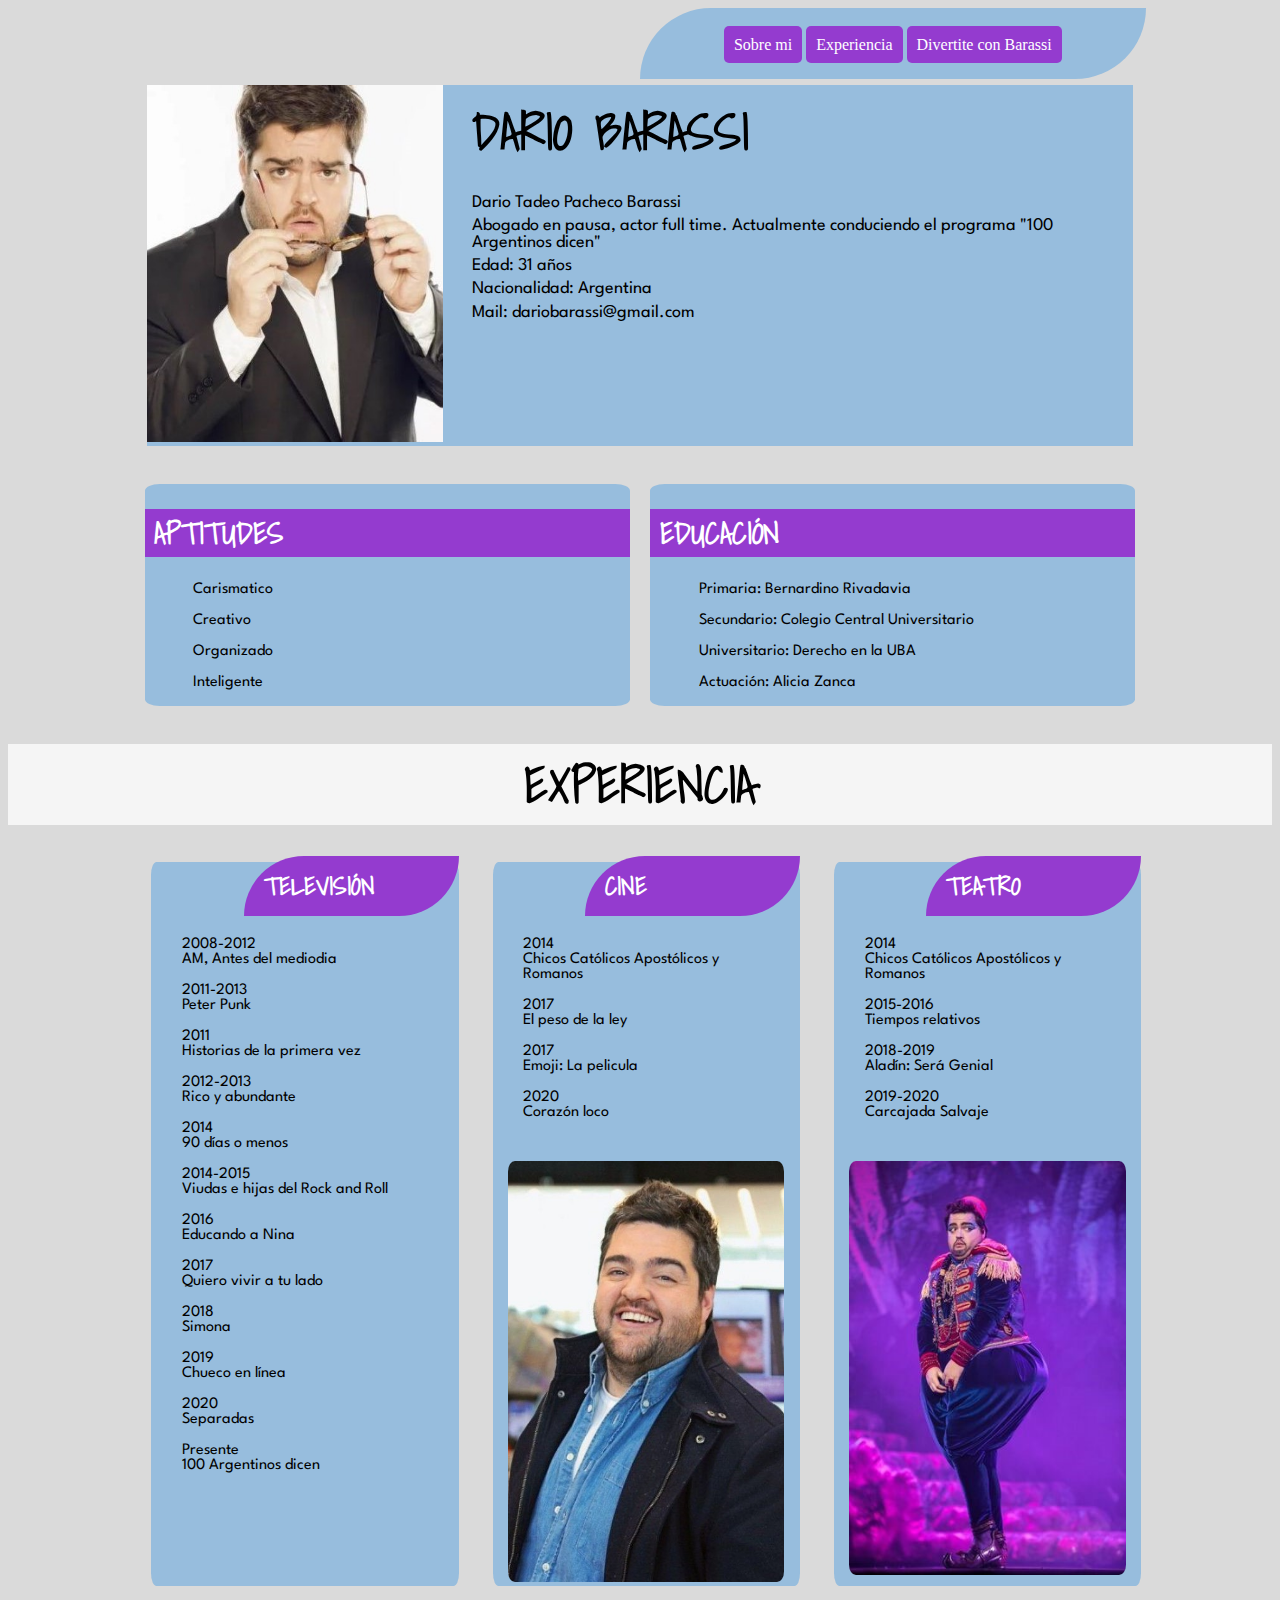
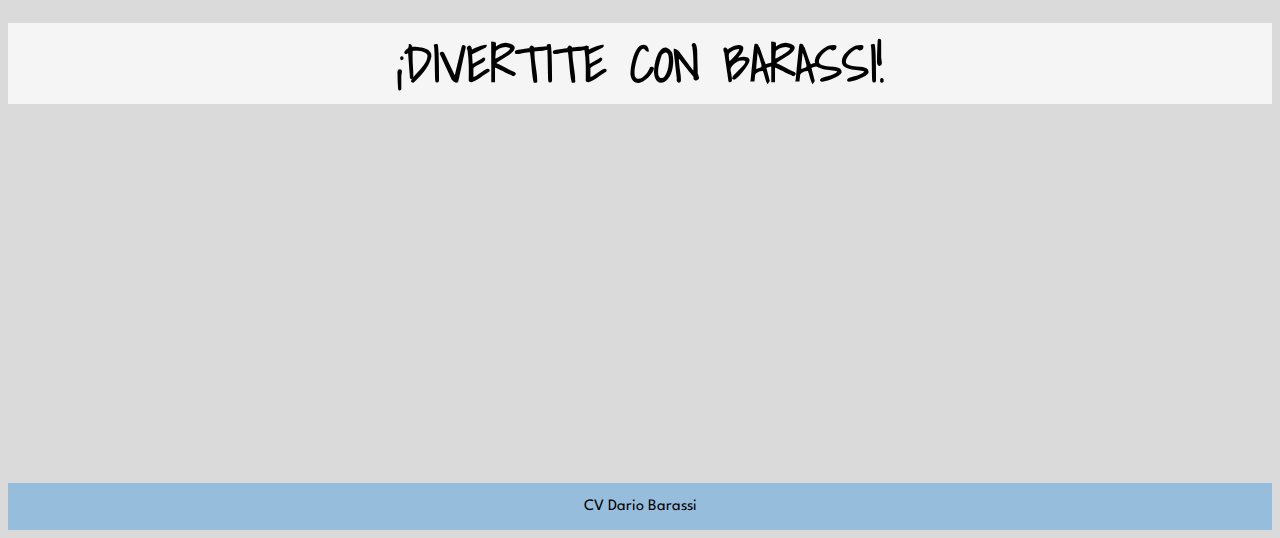
<file: index.html>
<!DOCTYPE html>
<html lang="en">
<head>
    <meta charset="UTF-8">
    <meta http-equiv="X-UA-Compatible" content="IE=edge">
    <meta name="viewport" content="width=device-width, initial-scale=1.0">
    <title>CV Barassi</title>
    <link href="https://fonts.googleapis.com/css2?family=Spartan&display=swap" rel="stylesheet">
    <link href="https://fonts.googleapis.com/css2?family=Shadows+Into+Light&display=swap" rel="stylesheet">
    <link rel="stylesheet" href="https://use.fontawesome.com/releases/v5.8.1/css/all.css" integrity="sha384-50oBUHEmvpQ+1lW4y57PTFmhCaXp0ML5d60M1M7uH2+nqUivzIebhndOJK28anvf" crossorigin="anonymous">
    <link rel="stylesheet" type="text/css" href="css/estilos.css">
</head>
<body class="body">
    <div class="contenedora">
        <header class="header">
            <a href="#" class="icono" onclick="myFunction()"><i class="fa fa-bars"></i></a>  
            <nav id="barranav" class=""> 	
             <a href="index.html#sobremi">Sobre mi</a> 
            <a href= "index.html#experiencia">Experiencia</a> 
            <a href="index.html#divertite">Divertite con Barassi</a> 
      </nav>
        </header>
        <section class="section">
             <div class="perfil">
                <div class="img">
                <img src="css/perfil.jpg">
            </div>
            <div class="contenido">
                <div class="texto">
                <h1>DARIO BARASSI</h1>
                <p>Dario Tadeo Pacheco Barassi</p>
                <p>Abogado en pausa, actor full time. Actualmente conduciendo el programa "100 Argentinos dicen"</p>
                <p>Edad: 31 años</p>
                <p>Nacionalidad: Argentina</p>
                <p>Mail: dariobarassi@gmail.com</p>
            </div>
             <div class="redes">
                <a href="https://www.instagram.com/dariobarassi/?hl=es-la" target="_blank"><i class="fab fa-instagram"></i></a>
                <a href="https://www.youtube.com/results?search_query=100+argentinos+dicen" target="_blank"><i class="fab fa-youtube"></i></a>
                <a href="https://twitter.com/dariobarassi?ref_src=twsrc%5Egoogle%7Ctwcamp%5Eserp%7Ctwgr%5Eauthor" target="_blank"><i class="fab fa-twitter"></i></a>
            </div>
        </div>
    </section>
      <section class="section2" id="sobremi">
          <div class="aptitudes">
            <h2>APTITUDES</h2>
            <p>Carismatico</p>
            <p>Creativo</p>
            <p>Organizado</p>
            <p>Inteligente</p>
          </div>
          <div class="educacion">
            <h2>EDUCACIÓN</h2>
            <p>Primaria: Bernardino Rivadavia</p>
            <p>Secundario: Colegio Central Universitario</p>
            <p>Universitario: Derecho en la UBA</p>
            <p>Actuación: Alicia Zanca</p>  
        </div>
    </section>
        <section class="section3" id="experiencia">
            <div class="titulo">
                <h1>EXPERIENCIA</h1>
            </div>
            <div class="cajas">
                <div class="television">
                    <h2>TELEVISIÓN</h2>
                    <div class="tv">
                    <p>2008-2012 <br/> AM, Antes del mediodia</p>
                    <p>2011-2013  <br/> Peter Punk</p>
                    <p>2011  <br/> Historias de la primera vez</p>
                    <p>2012-2013  <br/> Rico y abundante</p>
                    <p>2014  <br/> 90 días o menos</p>
                    <p>2014-2015  <br/> Viudas e hijas del Rock and Roll</p>
                    <p>2016  <br/> Educando a Nina</p>
                    <p>2017  <br/> Quiero vivir a tu lado</p>
                    <p>2018  <br/> Simona</p>
                    <p>2019  <br/> Chueco en línea</p>
                    <p>2020  <br/> Separadas</p>
                    <p>Presente  <br/> 100 Argentinos dicen<p>
                    </div>
                </div>
                <div class="cine">
                    <h2>CINE</h2>
                    <p>2014 <br/> Chicos Católicos Apostólicos y Romanos</p>
                    <p>2017 <br/> El peso de la ley</p>
                    <p>2017 <br> Emoji: La pelicula</p>
                    <p>2020 <br/> Corazón loco</p>
                    <div class="cineimg">
                        <img src="css/cine.jpg" alt="cine">
                    </div>
                </div>
                <div class="teatro">
                    <h2>TEATRO</h2>
                    <p>2014 <br/> Chicos Católicos Apostólicos y Romanos</p>
                    <p>2015-2016 <br/> Tiempos relativos</p>
                    <p>2018-2019 <br/> Aladín: Será Genial</p>
                    <p>2019-2020 <br/> Carcajada Salvaje</p>
                    <div class="imgteatro">
                    <img src="css/teatro.jpeg" alt="teatro">
                </div>
                </div>
            </div>
        </section>
        <section class="section4" id="divertite">
            <div class="titulo2">
                <h1>¡DIVERTITE CON BARASSI!</h1>
            </div>
            <div class="iframe">
                <iframe width="560" height="315" src="https://www.youtube.com/embed/ud7oRbh9TXQ" title="YouTube video player" frameborder="0" allow="accelerometer; autoplay; clipboard-write; encrypted-media; gyroscope; picture-in-picture" allowfullscreen></iframe>
                <iframe width="560" height="315" src="https://www.youtube.com/embed/djP_i07e9Lg" title="YouTube video player" frameborder="0" allow="accelerometer; autoplay; clipboard-write; encrypted-media; gyroscope; picture-in-picture" allowfullscreen></iframe>
            </div>
        </section>
    </div>

<footer class="footer">
    <p>CV Dario Barassi</p>
</footer>
<script>
    function myFunction() {
        var x = document.getElementById("barranav");
        if (x.className === "") {
            x.className += "responsive";
        } else {
         x.className = "";
        }
    }
</script>
</body>
</html>
</file>
<file: css/estilos.css>
html{
    scroll-behavior: smooth;
}
header {
    width: 40%;
    margin-left: 50%;
    background-color:#97BDDD ;
    margin-bottom: 0.5%;
    display:flex;
    justify-content: center; 
    padding-top: 1%; 
    text-decoration: none;  
    border-radius: 100px 0 100px 0;
}

nav{
   width: 100%;
   text-align: center;
   margin-bottom: 5%;
   margin-top: 2%;
   padding-top: 1%;
}
nav a{
    background-color:  rgb(148, 59, 207);
    border-radius: 3%;  
    color: white;
    text-decoration: none;
    padding: 3%;
	padding:10px;
    border-radius: 5px;
}
header nav a:hover{
	color:#9E9D9D;
	background-color: white;
}
.body{
    background-color: rgb(218, 218, 218);
}
.contenedora{
    width: 100%;
}

.section{
    display: flex;
    justify-content: center;
   
   
}
.perfil{
    width: 78%;
    background-color: #97BDDD;
    display: flex;
    flex-wrap: wrap;
}
.img{
    width: 30%;
    box-sizing: border-box;
}
.img img{
    width: 100%;
    box-sizing: border-box;
}
.contenido{
    width: 60%;
    margin-left: 3%;
    margin-right: 0%;
}
.texto h1{
    font-family: 'Shadows Into Light', cursive;
    font-size: 50px;
    margin-top: 1%;
    
}
.texto p{
    margin-top: -2%;
    font-size: 18px;
    font-family: 'Spartan', sans-serif;
}
.redes{
 text-align: end;
}
.redes i{
    font-size: 30px;
    color: rgb(148, 59, 207);
}
.redes a{
    margin-left: 2%;   
}

/*section parte 2*/
.section2{
    width: 80%;
    display: flex;
    flex-wrap: wrap;
    justify-content: space-around;
    margin-top: 3%;
    margin-left: 10%;
   
}
.section2 div{
    background-color: #97BDDD;;
    width: 48%;
    justify-content: center;
    border-radius: 3%;
}
.aptitudes p, .aptitudes h2, .educacion p, .educacion h2{
    width: 80%;
    margin-left: 10%;
    font-family: 'Spartan', sans-serif;

}
.section2 div h2{
    margin-left: 0%;
    width: 98%;
    font-family: 'Shadows Into Light', cursive;
    font-size: 30px;
    background-color: rgb(148, 59, 207);
    padding-left: 2%;
    color: white;
}

/*experiencia*/

.titulo{
    width: 100%;
    background-color: whitesmoke;
    
}
.titulo h1{
    font-size: 50px;
    display: flex;
    justify-content: center;
    margin: 3%;
    font-family: 'Shadows Into Light', cursive;

}
.cajas{
    width: 81%;
    display: flex;
    flex-wrap: wrap;
    justify-content: space-around;
    margin-left: 10%;
   
}
.television, .cine, .teatro{
    background-color: #97BDDD;
    width: 30%;
    border-radius: 1.8%;

}
.television h2, .television p, .cine h2, .cine p, .teatro h2, .teatro p{
    width: 70%;
    margin-left: 10%;
    font-family: 'Spartan', sans-serif;
    
}

.cajas h2{
    float: right;
    width: 70%;
    font-size: 25px;
    margin-top: -2%;
    box-sizing: border-box;
    font-family: Segoe, "Segoe UI", "DejaVu Sans", "Trebuchet MS", Verdana, "sans-serif";
    background-color: rgb(148, 59, 207);
	border-radius: 100px 0 100px 0;
	padding: 10px 20px;
    font-family: 'Shadows Into Light', cursive;
    color: white;
}
.teatro img, .cine img{
    margin-top: 8%;
    width: 90%;
    margin-left: 5%;
    border-radius: 2.5%;
}
.imgteatro, .cineimg{
    width: 100%;
}

/*divertite con Barassi*/
.titulo2{
    width: 100%;
    background-color: whitesmoke;
    
}
.titulo2 h1{
    font-size: 50px;
    display: flex;
    justify-content: center;
    margin: 3%;
    font-family: 'Shadows Into Light', cursive;
}
.iframe{
    display: flex;
    flex-wrap: wrap;
    justify-content: space-around;
}
/* footer */
.footer{
    width: 100%;
    font-family: 'Spartan', sans-serif;
    display: flex;
    justify-content: center;
    background-color: #97BDDD;
    margin-top: 2%;
}
.icono{
	display:none;
	color: rgb(148, 59, 207);
	padding-top: 10%;
	position:none;
}
/* dispositivo mediano */
@media(min-width: 580px) and (max-width: 989px){
header{
    width: 55%;
    margin-left:41%
}
nav a{
    font-size: 15px;
}
.perfil{
    width: 93%;

}
.img {
    width: 40%;
}
.contenido{
    width: 55%;
    margin-top: -3%;
}
.texto{
    padding: -3%;
}
.texto h1{
    font-size: 40px;
    margin-top: 8%;
}
.texto p{
    margin-top: -3%;
    font-size: 15px;
    font-family: 'Spartan', sans-serif;
}
.redes{
    margin-right: 2%;
}
.body{
    width: 100%;
}
/*section parte 2*/
.section2{
    width: 95%;
    margin-left: 2.5%; 
}


/* Experiencia Barassi */
.cajas{
    width: 90%;
    display: flex;
    flex-wrap: wrap;
    justify-content: space-around;
    margin-left: 4%;
   
}
.television{
    width: 100%;  
    margin-bottom: 5%; 
}
.television h2{
    font-family: 'Shadows Into Light', cursive;
    width: 40%;
}
.tv{
    display: flex;
    flex-flow: wrap; 
    flex-direction: column;
    margin-left: 5%;
    width: 90%;
    height: 55vh;
}
.television p{
    width: 40%;
    margin-left: 4%;
    
}
.cine, .teatro{
    width: 49%;
    padding-bottom: 5%
}
.cine h2, .teatro h2{
    font-family: 'Shadows Into Light', cursive;
}
.iframe iframe{
   margin-top: 5%;
   width: 90%;
}

}
/* dispositivo pequeño */
@media(max-width: 579px){
    .icono { 
        display: block;
        margin-top: -5%; 
        font-size: 40px;
        right: 30px; 
        position: absolute;
        }
    .responsive { 
        display: block;
        width: 100%;
        margin-top: 20%;
        
        }
        header {
            width: 100%;
            margin-left: 0%;
            background-color:#97BDDD ;
            margin-bottom: 0.5%;
            display:flex;
            flex-flow: row;
            justify-content: center; 
            padding-top: 0%; 
            border-radius: 0 0 0 0;
        }
        
    	nav{
            display:none;
            width: 100%;  
            }

    nav a{
        padding-bottom: 3%;
        margin-bottom: 2%;
        width: 80%;
        margin-left: 8%;
        display: block;
        font-size: 15px;
    }
    .texto{
        margin-left: 7.5%;
    }
    .perfil{
        width: 100%;
    }
    .img {
        width: 100%;
    }
    .contenido{
        width: 100%;
        margin-top: -3%;
    }
    .redes{
        display: flex;
        justify-content: center;
        margin-bottom: 3%;
    }
    /*section parte 2*/

    .section2{
        width: 100%;
        margin-left: 0%; 
    }
    .section2 div{
        width: 100%;
        margin-bottom: 0%;
        border-radius: 0 0 0 0;
        margin-top: 2%;
    }
    
    /* Experiencia Barassi */
    .cajas{
        width: 100%;
        display: flex;
        flex-wrap: wrap;
        justify-content: space-around;
        margin-left: 0%;  
    }
    .television{
  
        margin-bottom: 5%; 
    }
    .television, .cine, .teatro{
        width: 100%;
        flex-direction: row;
        margin-top: 3%;
    }
    .teatro{
        margin-top: 7%;
    }
    .television h2, .television p, .cine h2, .cine p, .teatro h2, .teatro p{
        width: 70%;
        margin-left: 10%;
        font-family: 'Spartan', sans-serif;   
    }
    .television h2, .cine h2, .teatro h2{
        font-family: 'Shadows Into Light', cursive;
        margin-right: 15%;
        display: flex;
        justify-content: center;
        
    }
    .tv{
        display: flex;
        flex-flow: wrap; 
        flex-direction:row;
        margin-left: 5%;
        width: 90%;
        height: 150vh;
    }
    /* divertite con Barassi */
    .titulo2 h1{
        display:  flex;
        text-align: center;
    }
 
    /* iframe */
    .iframe iframe{
       margin-top: 5%;
       width: 90%;
    }
     
}
</file>
